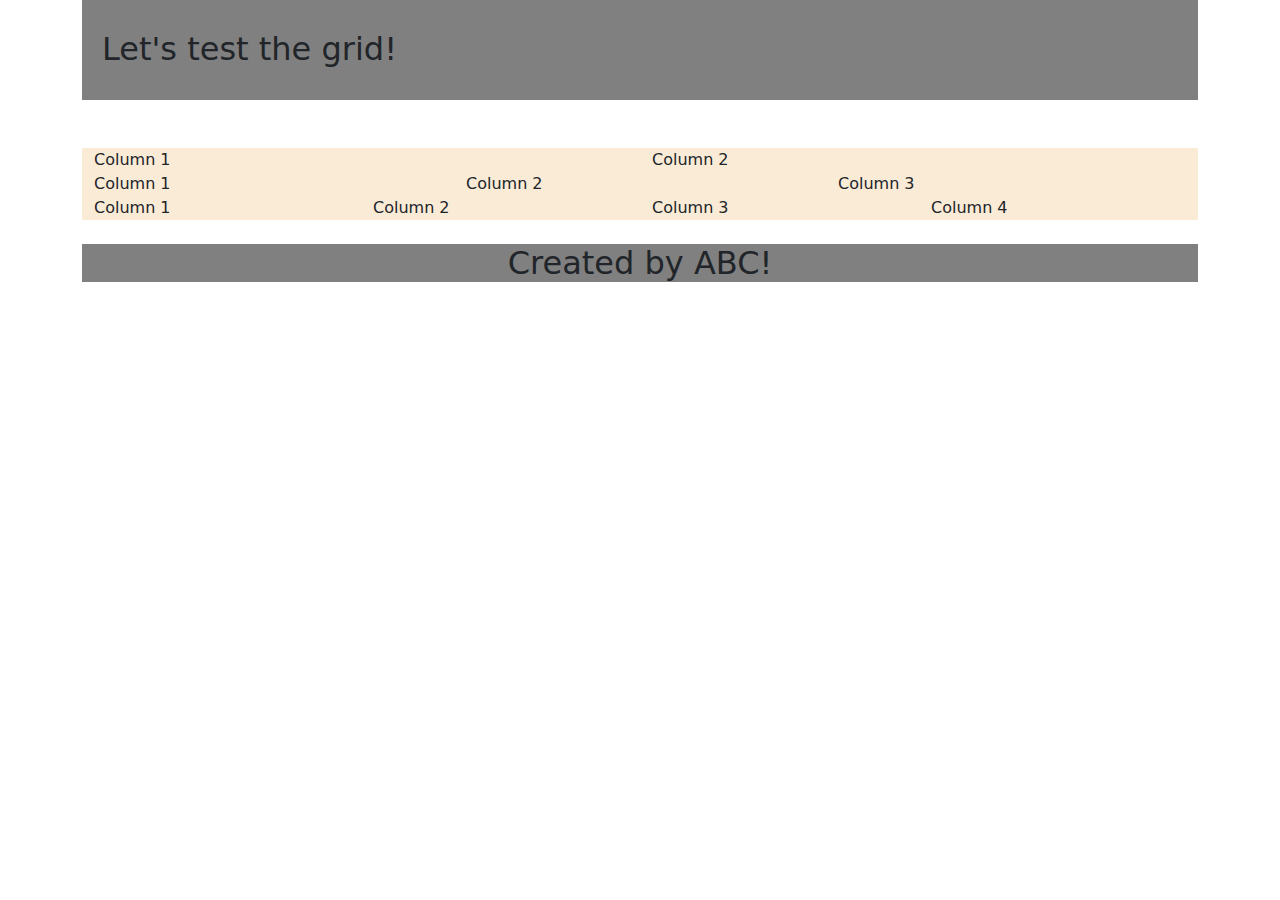
<file: ex5/index.html>
<!DOCTYPE html>
<html lang="en">
<head>
    <meta charset="UTF-8">
    <meta http-equiv="X-UA-Compatible" content="IE=edge">
    <meta name="viewport" content="width=device-width, initial-scale=1.0">
    <link rel="stylesheet" href="node_modules/bootstrap/dist/css/bootstrap.min.css">
    <link href="https://cdn.jsdelivr.net/npm/bootstrap@5.3.2/dist/css/bootstrap.min.css" rel="stylesheet" integrity="sha384-T3c6CoIi6uLrA9TneNEoa7RxnatzjcDSCmG1MXxSR1GAsXEV/Dwwykc2MPK8M2HN" crossorigin="anonymous">
    <title>Document</title>
</head>
<body>
    <div class="container">
        <div class="col-12">
            <div class="col-12" style="background-color: grey; height: 100px;">
                <div style="padding-top: 30px; margin-left: 20px;">
                    <h2>
                        Let's test the grid!
                    </h2>
                </div>
            </div>
        </div>
        <div class="container mt-5" style="background-color: antiquewhite;">
            
            <div class="row " >
                <div class="col-md-6">
                    Column 1 
                    
                </div>
                <div class="col-md-6">
                    Column 2 
                    
                </div>
            </div>
    
         
            <div class="row">
                <div class="col-md-4">
                    Column 1 
                    
                </div>
                <div class="col-md-4">
                    Column 2 
                    
                </div>
                <div class="col-md-4">
                    Column 3 
                    
                </div>
            </div>
    
          
            <div class="row">
                <div class="col-md-3">
                    Column 1 
                    
                </div>
                <div class="col-md-3">
                   Column 2 
                    
                </div>
                <div class="col-md-3">
                    Column 3 
                    
                </div>
                <div class="col-md-3">
                  Column 4 
                    
                </div>
            </div>
        </div>
        
    </div>
    <br>
    <div class="container">
        <div class="col-12">
            <div class="col-12" style="background-color: grey; ">
                <div style="text-align: center;">
                    <h2>
                        Created by ABC!
                    </h2>
                </div>
            </div>
        </div>
     
</body>
</html>
<script src="https://code.jquery.com/jquery-3.5.1.slim.min.js" integrity="sha384-DfXdz2htPH0lsSSs5nCTpuj/zy4C+OGpamoFVy38MVBnE+IbbVYUew+OrCXaRkfj" crossorigin="anonymous"></script>
    <script src="https://cdn.jsdelivr.net/npm/@popperjs/core@2.5.2/dist/umd/popper.min.js" integrity="sha384-Vkoo8x4CGsABs3Z9f5wKhYFdsTuuJAFEeXBPPqqqY4KpLLK1s/b9JDAJh6uI" crossorigin="anonymous"></script>
    <script src="https://stackpath.bootstrapcdn.com/bootstrap/4.5.2/js/bootstrap.min.js" integrity="sha384-B4gt1jrGC7Jh4AgTPSdUtOBvfO8sh+WySZU9BfLUEHhoIUZbPkE+3L5HqRQ9j" crossorigin="anonymous"></script>
</file>
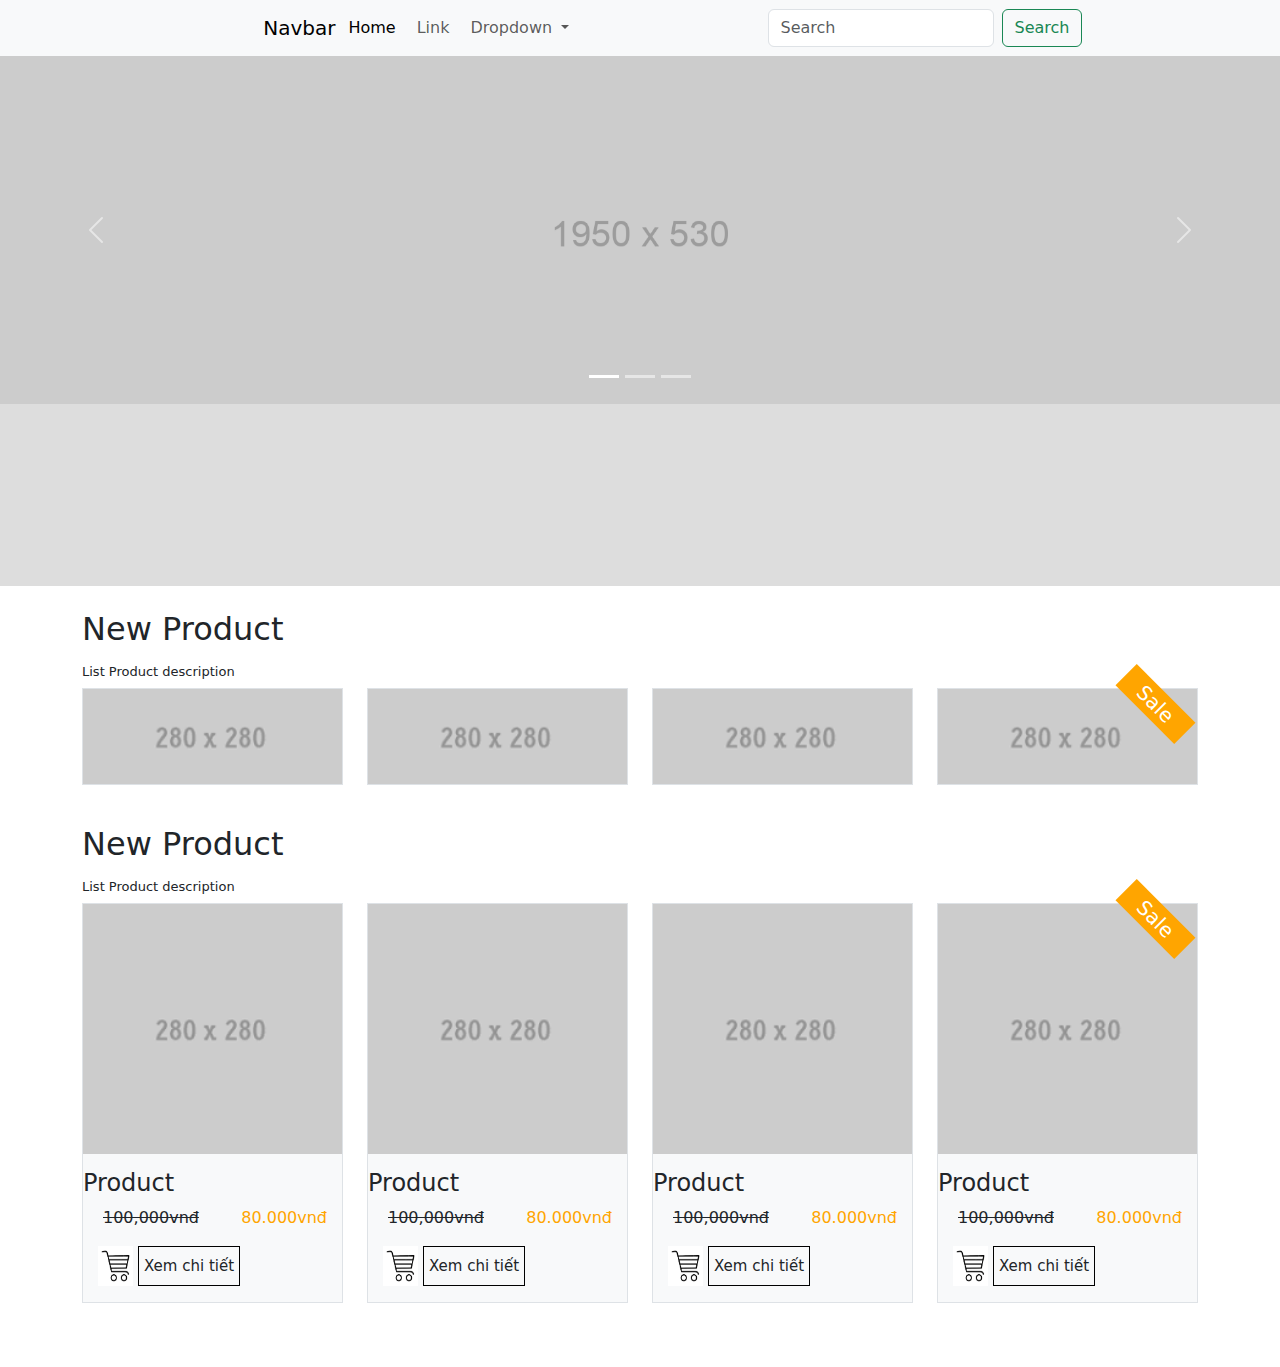
<file: ex6/index.html>
<!DOCTYPE html>
<html lang="en">
<head>
    <!-- Required meta tags -->
    <meta charset="utf-8" />
    <meta name="viewport" content="width=device-width, initial-scale=1" />

    <!-- Bootstrap CSS -->
    <link href="https://cdn.jsdelivr.net/npm/bootstrap@5.0.2/dist/css/bootstrap.min.css" rel="stylesheet" />
    <link rel="stylesheet" href="style.css">
    <title>Product Page</title>

    
</head>
<body>
    <!-- Navbar -->
    <nav class="navbar navbar-expand-lg navbar-light bg-light">
        <div class="container-fluid">
            <a class="navbar-brand" href="#">Navbar</a>
            <div class="collapse navbar-collapse" id="navbarSupportedContent">
                <ul class="navbar-nav me-auto mb-2 mb-lg-0">
                    <li class="nav-item">
                        <a class="nav-link active" aria-current="page" href="#">Home</a>
                    </li>
                    <li class="nav-item">
                        <a class="nav-link" href="#">Link</a>
                    </li>
                    <li class="nav-item dropdown">
                        <a class="nav-link dropdown-toggle" href="#" id="navbarDropdown" role="button" data-bs-toggle="dropdown" aria-expanded="false">
                            Dropdown
                        </a>
                        <ul class="dropdown-menu" aria-labelledby="navbarDropdown">
                            <li><a class="dropdown-item" href="#">Action</a></li>
                            <li><a class="dropdown-item" href="#">Another action</a></li>
                            <li><hr class="dropdown-divider" /></li>
                            <li><a class="dropdown-item" href="#">Something else here</a></li>
                        </ul>
                    </li>
                </ul>
                <form class="d-flex">
                    <input class="form-control me-2" type="search" placeholder="Search" aria-label="Search" />
                    <button class="btn btn-outline-success" type="submit">Search</button>
                </form>
            </div>
        </div>
    </nav>
    <!-- Banner -->
    <div class="banner">
        <div id="carouselExampleIndicators" class="carousel slide" data-bs-ride="carousel">
            <div class="carousel-indicators">
                <button type="button" data-bs-target="#carouselExampleIndicators" data-bs-slide-to="0"
                    class="active" aria-current="true" aria-label="Slide 1"></button>
                <button type="button" data-bs-target="#carouselExampleIndicators" data-bs-slide-to="1"
                    aria-label="Slide 2"></button>
                <button type="button" data-bs-target="#carouselExampleIndicators" data-bs-slide-to="2"
                    aria-label="Slide 3"></button>
            </div>
            <div class="carousel-inner">
                <div class="carousel-item active">
                    <img src="img/1950x530.png" class="d-block w-100" alt="">
                </div>
                <div class="carousel-item">
                    <img src="img/1950x530.png" class="d-block w-100" alt="">
                </div>
                <div class="carousel-item">
                    <img src="img/1950x530.png" class="d-block w-100" alt="">
                </div>
            </div>
            <button class="carousel-control-prev" type="button" data-bs-target="#carouselExampleIndicators"
                data-bs-slide="prev">
                <span class="carousel-control-prev-icon" aria-hidden="true"></span>
                <span class="visually-hidden">Previous</span>
            </button>
            <button class="carousel-control-next" type="button" data-bs-target="#carouselExampleIndicators"
                data-bs-slide="next">
                <span class="carousel-control-next-icon" aria-hidden="true"></span>
                <span class="visually-hidden">Next</span>
            </button>
        </div>
    </div>


    <!-- Products Section -->
    <div class="container my-4">
        <h2 class="mb-3">New Product</h2>
        <h3 class="h3"> List Product description</h3>
        <div class="row">
            <!-- Example Product Card -->
            <div class="col-lg-3 col-md-6">
                <div class="product-card1">
                    <div class="banner_product1"></div> 
                 
                    <!-- Placeholder for product image -->
                    
                </div>
            </div>
            <div class="col-lg-3 col-md-6">
                <div class="product-card1">
                    <div class="banner_product1"></div> 
                 
                    <!-- Placeholder for product image -->
                    
                </div>
            </div>
            <div class="col-lg-3 col-md-6">
                <div class="product-card1">
                    <div class="banner_product1"></div> 
                 
                    <!-- Placeholder for product image -->
                    
                </div>
            </div>
            <div class="col-lg-3 col-md-6">
                <div class="product-card1">
                    <div class="banner_product1"></div> 
                    <div class="product-label">Sale</div>
                    <!-- Placeholder for product image -->
                    
                </div>
            </div>
    <div class="container my-4">
        <h2 class="mb-3">New Product</h2>
        <h3 class="h3"> List Product description</h3>
        <div class="row">
            <!-- Example Product Card -->
            <div class="col-lg-3 col-md-6">
                <div class="product-card">
                    <div class="banner_product"></div> 
                    <h4 class="pro">Product</h4>
                    <p class="product-price">
                        <del class="idmoney"> 100,000vnđ</del>
                        <span class="ms-auto">80.000vnđ</span>
                    </p>
                    <div class="product-acc">
                        <div class="product-icons">
                            <img src="img/giohang.png" alt="Add to Cart" class="cart-icon" />
                        </div>
                        <div class="details-frame">
                            <!-- Chữ Xem chi tiết trong khung -->
                            <h5>Xem chi tiết</h5>
                        </div>
                    </div>
                    <!-- Placeholder for product image -->
                    
                </div>
             
            </div>
            <!-- Repeat for other products -->
            <!-- Product Card 2 -->
            <div class="col-lg-3 col-md-6">
                <div class="product-card">
                    <div class="banner_product"></div> 
                    <h4 class="pro">Product</h4>
                    <p class="product-price">
                        <del class="idmoney"> 100,000vnđ</del>
                        <span class="ms-auto">80.000vnđ</span>
                    </p>
                    <div class="product-acc">
                        <div class="product-icons">
                            <img src="img/giohang.png" alt="Add to Cart" class="cart-icon" />
                        </div>
                        <div class="details-frame">
                            <!-- Chữ Xem chi tiết trong khung -->
                            <h5>Xem chi tiết</h5>
                        </div>
                    </div>
                    <!-- Placeholder for product image -->
                   
                </div>
             </div>
            <!-- Product Card 3 -->
            <div class="col-lg-3 col-md-6">
                <div class="product-card">
                    <div class="banner_product"></div> 
                    <h4 class="pro">Product</h4>
                    <p class="product-price">
                        <del class="idmoney"> 100,000vnđ</del>
                        <span class="ms-auto">80.000vnđ</span>
                    </p>
                    <div class="product-acc">
                        <div class="product-icons">
                            <img src="img/giohang.png" alt="Add to Cart" class="cart-icon" />
                        </div>
                        <div class="details-frame">
                            <!-- Chữ Xem chi tiết trong khung -->
                            <h5>Xem chi tiết</h5>
                        </div>
                    </div>
                    <!-- Placeholder for product image -->
                   
                </div>
              
            </div>
            <!-- Product Card 4 -->
            <div class="col-lg-3 col-md-6">
                <div class="product-card">
                    <div class="product-label">Sale</div>
                    <!-- Placeholder for product image -->
                    <div class="product-details">
                        <div class="banner_product"></div> 
                        <h4 class="pro">Product</h4>
                        <p class="product-price">
                          <del class="idmoney"> 100,000vnđ</del>
                          <span class="ms-auto">80.000vnđ</span>
                      </p>
                            
                       
                        <div class="product-acc">
                            <div class="product-icons">
                                <img src="img/giohang.png" alt="Add to Cart" class="cart-icon" />
                            </div>
                            <div class="details-frame">
                                <!-- Chữ Xem chi tiết trong khung -->
                                <h5>Xem chi tiết</h5>
                            </div>
                        </div>
                    </div>
                   
                </div>
            </div>
        </div>
        
    </div>

    <!-- Optional JavaScript; choose one of the two! -->

    <!-- Option 1: Bootstrap Bundle with Popper -->
    <script src="https://cdn.jsdelivr.net/npm/bootstrap@5.0.2/dist/js/bootstrap.bundle.min.js" integrity="sha384-MrcW6ZMFYlzcLA8Nl+NtUVF0sA7MsXsP1UyJoMp4YLEuNSfAP+JcXn/tWtIaxVXM" crossorigin="anonymous"></script>
</body>
</html>
</file>
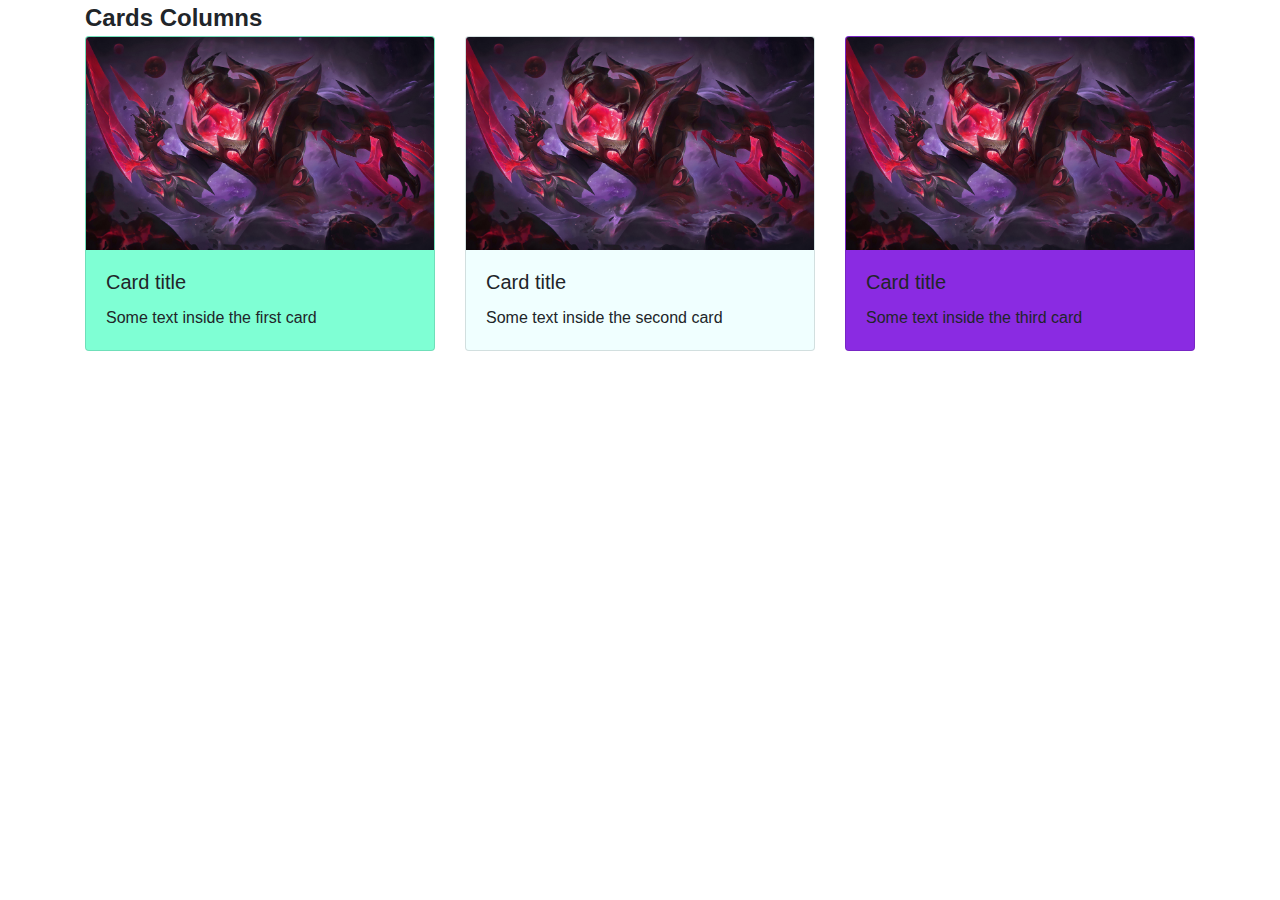
<file: ex7/index.html>
<!DOCTYPE html>
<html lang="en">
<head>
    <meta charset="UTF-8">
    <meta name="viewport" content="width=device-width, initial-scale=1.0">

    <link rel="stylesheet" href="https://stackpath.bootstrapcdn.com/bootstrap/4.5.2/css/bootstrap.min.css">
    <title>Car</title>
    <style>
         .header-text {
      text-align: left;
      font-size: 1.5rem;
      font-weight: bold;
      position: relative;
      
    }
    </style>
</head>
<body>


<div class="container">
    <div class="header-text">Cards Columns</div>
    <div class="row">
      
        <div class="col-md-4" >
            <div class="card" style="background-color: aquamarine">
                <img class="card-img-top" src="0nolo67ts4gb1.jpg" alt="Card image cap">
                <div class="card-body">
                    <h5 class="card-title">Card title</h5>
                    <p class="card-text">Some text inside the first card</p>
                </div>
            </div>
        </div>
       
        <div class="col-md-4">
            <div class="card" style="background-color: azure">
                <img class="card-img-top" src="0nolo67ts4gb1.jpg" alt="Card image cap">
                <div class="card-body">
                    <h5 class="card-title">Card title</h5>
                    <p class="card-text">Some text inside the second card</p>
                </div>
            </div>
        </div>
    
        <div class="col-md-4">
            <div class="card" style="background-color: blueviolet">
                <img class="card-img-top" src="0nolo67ts4gb1.jpg" alt="Card image cap">
                <div class="card-body">
                    <h5 class="card-title">Card title</h5>
                    <p class="card-text">Some text inside the third card</p>
                </div>
            </div>
        </div>
    </div>
</div>

<script src="https://code.jquery.com/jquery-3.5.1.slim.min.js"></script>
<script src="https://cdn.jsdelivr.net/npm/@popperjs/core@2.9.2/dist/umd/popper.min.js"></script>
<script src="https://stackpath.bootstrapcdn.com/bootstrap/4.5.2/js/bootstrap.min.js"></script>
</body>
</html>
</file>
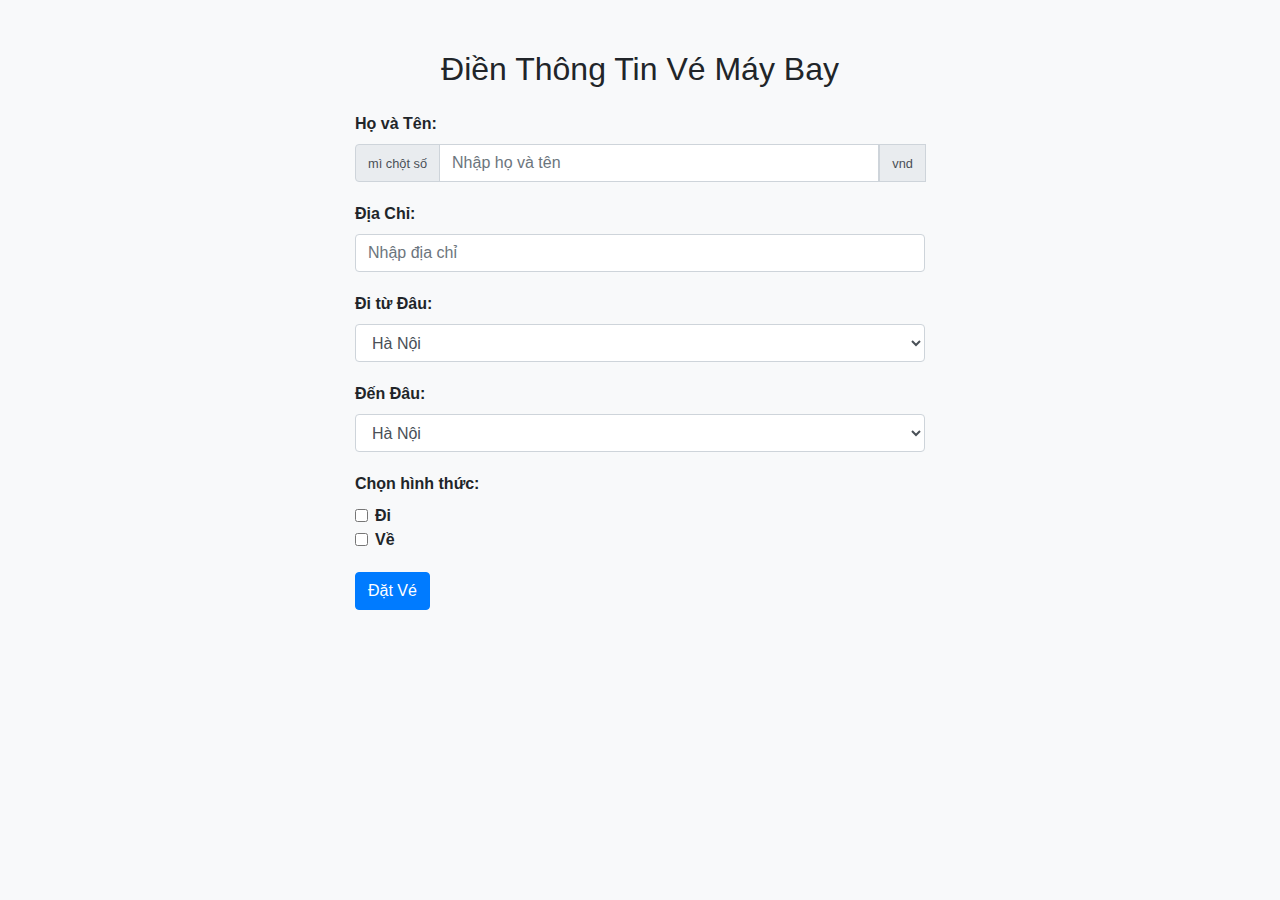
<file: ex9/index.html>
<!DOCTYPE html>
<html lang="en">
<head>
  <meta charset="UTF-8">
  <meta name="viewport" content="width=device-width, initial-scale=1, shrink-to-fit=no">
  <link rel="stylesheet" href="https://stackpath.bootstrapcdn.com/bootstrap/4.5.2/css/bootstrap.min.css">
  <style>
    body {
      background-color: #f8f9fa;
    }

    .container {
      max-width: 600px;
      margin: auto;
      margin-top: 50px;
    }

    .form-group {
      margin-bottom: 20px;
    }

    label {
      font-weight: bold;
    }
    #nameForm {
      display: none;
    }

    #fullNameHelp {
      font-size: 80%;
    }
  </style>
  <title>Điền Thông Tin Vé Máy Bay</title>
</head>
<body>

<div class="container">
  <h2 class="text-center mb-4">Điền Thông Tin Vé Máy Bay</h2>
  <form>
    <div class="form-group">
        <label for="fullName">Họ và Tên:</label>
        <div class="input-group">
            <div class="input-group-prepend">
                <span class="input-group-text" id="fullNameHelp">mì chột số</span>
              </div>
          <input type="text" class="form-control" id="fullName" placeholder="Nhập họ và tên">
          <div class="input-group-prepend">
            <span class="input-group-text" id="fullNameHelp">vnd</span>
          </div>
        </div>
      </div>

    <div class="form-group">
      <label for="address">Địa Chỉ:</label>
      <input type="text" class="form-control" id="address" placeholder="Nhập địa chỉ">
    </div>

    <div class="form-group">
      <label for="from">Đi từ Đâu:</label>
      <select class="form-control" id="from">
        <option>Hà Nội</option>
        <option>TP.Hồ Chí Minh</option>
        <option>Đà Nẵng</option>
        <!-- Thêm các thành phố khác tùy theo cần -->
      </select>
    </div>

    <div class="form-group">
      <label for="to">Đến Đâu:</label>
      <select class="form-control" id="to">
        <option>Hà Nội</option>
        <option>TP.Hồ Chí Minh</option>
        <option>Đà Nẵng</option>
        <!-- Thêm các thành phố khác tùy theo cần -->
      </select>
    </div>

    <div class="form-group">
      <label>Chọn hình thức:</label>
      <div class="form-check">
        <input type="checkbox" class="form-check-input" id="roundTrip" name="tripType">
        <label class="form-check-label" for="roundTrip">Đi</label>
        
      </div>
      <div class="form-check">
        <input type="checkbox" class="form-check-input" id="roundTrip" name="tripType">
        <label class="form-check-label" for="roundTrip">Về</label>
        
      </div>
    </div>

    <button type="submit" class="btn btn-primary">Đặt Vé</button>
  </form>
</div>

<script src="https://code.jquery.com/jquery-3.5.1.slim.min.js"></script>
<script src="https://cdn.jsdelivr.net/npm/@popperjs/core@2.9.2/dist/umd/popper.min.js"></script>
<script src="https://stackpath.bootstrapcdn.com/bootstrap/4.5.2/js/bootstrap.min.js"></script>
<script>
    $(document).ready(function() {
      $("#openFormButton").click(function() {
        $("#nameForm").toggle();
      });
    });
  </script>
</body>
</html>
</file>
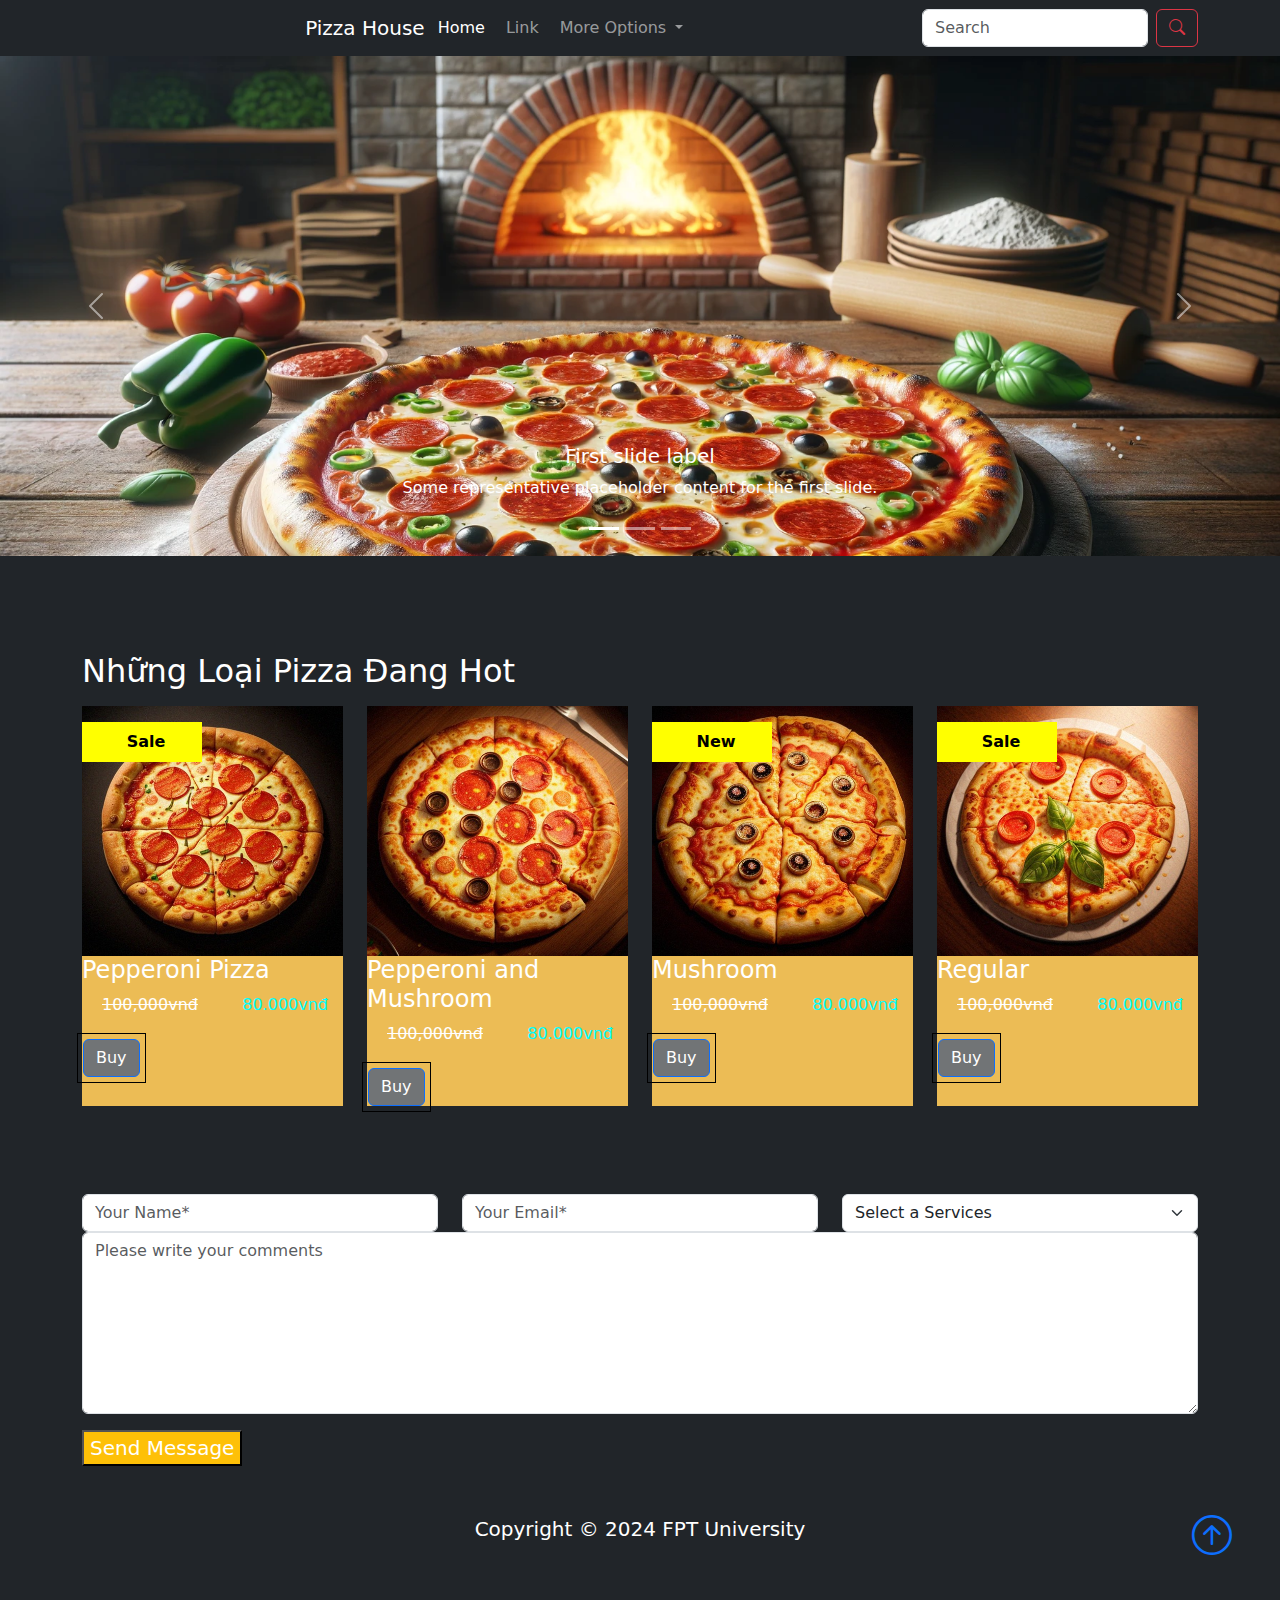
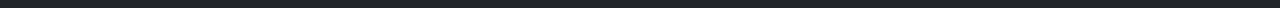
<file: lab2/index.html>
<!DOCTYPE html>
<html lang="en">

<head>
    <!-- Required meta tags -->
    <meta charset="utf-8" />
    <meta name="viewport" content="width=device-width, initial-scale=1" />

    <!-- Bootstrap CSS -->
    <link href="https://cdn.jsdelivr.net/npm/bootstrap@5.0.2/dist/css/bootstrap.min.css" rel="stylesheet" />
    <link rel="stylesheet" href="style.css">
    <link rel="stylesheet" href="https://cdn.jsdelivr.net/npm/bootstrap-icons@1.3.0/font/bootstrap-icons.css">
    <title>Product Page</title>


</head>

<body>
    <!-- Navbar -->
    <nav class="navbar navbar-expand-lg navbar-dark bg-dark">
        <div class="container">
            <a class="navbar-brand" href="#">Pizza House</a>
            <div class="collapse navbar-collapse" id="navbarSupportedContent">
                <ul class="navbar-nav me-auto mb-2 mb-lg-0">
                    <li class="nav-item">
                        <a class="nav-link active" aria-current="page" href="#">Home</a>
                    </li>
                    <li class="nav-item">
                        <a class="nav-link" href="#">Link</a>
                    </li>
                    <li class="nav-item dropdown">
                        <a class="nav-link dropdown-toggle" href="#" id="navbarDropdown" role="button"
                            data-bs-toggle="dropdown" aria-expanded="false">
                            More Options
                        </a>
                        <ul class="dropdown-menu" aria-labelledby="navbarDropdown">
                            <li><a class="dropdown-item" href="#">Liên Hệ</a></li>
                            <li><a class="dropdown-item" href="#buy">Đặt Hàng</a></li>
                            <li>
                                <hr class="dropdown-divider" />
                            </li>
                            <li><a class="dropdown-item" href="https://www.facebook.com/VietnamPizzaHut">FaceBook</a>
                            </li>
                        </ul>
                    </li>
                </ul>
                <form class="d-flex">
                    <input class="form-control me-2" type="search" placeholder="Search" aria-label="Search" />
                    <button class="btn btn-outline-danger" type="submit">
                        <i class="bi bi-search"></i>
                    </button>
                </form>
            </div>
        </div>
    </nav>
    <!-- Banner -->
    <section class="bg-dark ">
        <div id="carouselExampleCaptions" class="carousel slide">
            <div class="carousel-indicators">
                <button type="button" data-bs-target="#carouselExampleCaptions" data-bs-slide-to="0" class="active"
                    aria-current="true" aria-label="Slide 1"></button>
                <button type="button" data-bs-target="#carouselExampleCaptions" data-bs-slide-to="1"
                    aria-label="Slide 2"></button>
                <button type="button" data-bs-target="#carouselExampleCaptions" data-bs-slide-to="2"
                    aria-label="Slide 3"></button>
            </div>
            <div class="carousel-inner">
                <div class="carousel-item active">
                    <img src="img/pizza1.png" class="d-block w-100" alt="...">
                    <div class="carousel-caption d-none d-md-block">
                        <h5>First slide label</h5>
                        <p>Some representative placeholder content for the first slide.</p>
                    </div>
                </div>
                <div class="carousel-item">
                    <img src="img/pizza2.png" class="d-block w-100" alt="...">
                    <div class="carousel-caption d-none d-md-block">
                        <h5>Second slide label</h5>
                        <p>Some representative placeholder content for the second slide.</p>
                    </div>
                </div>
                <div class="carousel-item">
                    <img src="img/pizza3.png" class="d-block w-100" alt="...">
                    <div class="carousel-caption d-none d-md-block">
                        <h5>Third slide label</h5>
                        <p>Some representative placeholder content for the third slide.</p>
                    </div>
                </div>
            </div>
            <button class="carousel-control-prev" type="button" data-bs-target="#carouselExampleCaptions"
                data-bs-slide="prev">
                <span class="carousel-control-prev-icon" aria-hidden="true"></span>
                <span class="visually-hidden">Previous</span>
            </button>
            <button class="carousel-control-next" type="button" data-bs-target="#carouselExampleCaptions"
                data-bs-slide="next">
                <span class="carousel-control-next-icon" aria-hidden="true"></span>
                <span class="visually-hidden">Next</span>
            </button>
        </div>

    </section>


    <!-- Products Section -->
    <section class="bg-dark  p-5 p-lg-0 pt-lg-5 text-center text-sm-start ">
        <div class="container my-4 text-white">
            <div class="row">
                <!-- Example Product Card -->




                <div class="container my-4">
                    <h2 class="mb-3">Những Loại Pizza Đang Hot</h2>

                    <div class="row">
                        <!-- Example Product Card -->
                        <div class="col-lg-3 col-md-6">
                            <div class="product-card">
                                <div class="product-label">Sale</div>
                                <div class="banner_product">
                                    <img src="img/image-1.jpg" class="card-img-top" alt="">
                                </div>
                                <h4 class="pro">Pepperoni Pizza</h4>
                                <p class="product-price">
                                    <del class="idmoney"> 100,000vnđ</del>
                                    <span class="ms-auto">80.000vnđ</span>
                                </p>
                                <div class="product-acc">
                                    
                                    <div class="details-frame">
                                        <!-- Chữ Xem chi tiết trong khung -->
                                        <a href="#" class="btn btn-primary buy-click" >Buy</a>
                                    </div>
                                </div>
                                <!-- Placeholder for product image -->

                            </div>

                        </div>
                        <!-- Repeat for other products -->
                        <!-- Product Card 2 -->
                        <div class="col-lg-3 col-md-6">
                            <div class="product-card">
                                
                                <div class="banner_product">
                                    <img src="img/image-2.jpg" class="card-img-top" alt="">
                                </div>
                                <h4 class="pro ">Pepperoni and Mushroom</h4>
                                <p class="product-price">
                                    <del class="idmoney"> 100,000vnđ</del>
                                    <span class="ms-auto">80.000vnđ</span>
                                </p>
                                <div class="product-acc">
                                    
                                    <div class="details-frame">
                                        <!-- Chữ Xem chi tiết trong khung -->
                                        <a href="#" class="btn btn-primary buy-click" >Buy</a>
                                    </div>
                                </div>
                                <!-- Placeholder for product image -->

                            </div>
                        </div>
                        <!-- Product Card 3 -->
                        <div class="col-lg-3 col-md-6">
                            <div class="product-card">
                                <div class="product-label">New</div>
                                <div class="banner_product">
                                    <img src="img/image-3.jpg" class="card-img-top" alt="">
                                </div>
                                <h4 class="pro">Mushroom</h4>
                                <p class="product-price">
                                    <del class="idmoney"> 100,000vnđ</del>
                                    <span class="ms-auto">80.000vnđ</span>
                                </p>
                                <div class="product-acc">
                                    
                                    <div class="details-frame">
                                        <!-- Chữ Xem chi tiết trong khung -->
                                        <a href="#" class="btn btn-primary buy-click" >Buy</a>
                                    </div>
                                </div>
                                <!-- Placeholder for product image -->

                            </div>

                        </div>
                        <!-- Product Card 4 -->
                        <div class="col-lg-3 col-md-6">
                            <div class="product-card">
                                <div class="product-label">Sale</div>
                                <!-- Placeholder for product image -->
                                <div class="product-details">
                                    <div class="banner_product">
                                        <img src="img/image-4.jpg" class="card-img-top" alt="">
                                    </div>
                                    <h4 class="pro">Regular</h4>
                                    <p class="product-price">
                                        <del class="idmoney"> 100,000vnđ</del>
                                        <span class="ms-auto">80.000vnđ</span>
                                    </p>


                                    <div class="product-acc">

                                        <div class="details-frame">
                                            <!-- Chữ Xem chi tiết trong khung -->
                                            <a href="#" class="btn btn-primary buy-click" >Buy</a>
                                        </div>
                                    </div>
                                </div>

                            </div>
                        </div>
                    </div>

                </div>
            </div>
        </div>
        <div class="container">
            <form>
                <div class="cach">
                    <div class="books">Book Your Table</div>
                    <div class="row">
                        <div class="col-md-4">
                            <input type="text" class="form-control" placeholder="Your Name*">
                        </div>
                        <div class="col-md-4">
                            <input type="text" class="form-control" placeholder="Your Email*">
                        </div>
                        <div class="col-md-4">
                            <select class="form-select" aria-label="Default select example">
                                <option selected>Select a Services</option>
                                <option value="1">One</option>
                                <option value="2">Two</option>
                                <option value="3">Three</option>
                            </select>
                        </div>
                    </div>
                    <div class="mb-3">
                        <textarea class="form-control" id="exampleFormControlTextarea1" rows="7"
                            placeholder="Please write your comments"></textarea>
                    </div>
                    <div>
                        <input type="submit" value="Send Message"
                            style="background-color: #FEC007; font-size: 20px; color: white;">
                    </div>
                </div>
            </form>
        </div>
    </section>
    <footer class="p-5 bg-dark text-white text-center position-relative">
        <div class="container">
            <p class="lead">Copyright &copy; 2024 FPT University</p>

            <a href="#" class="position-absolute bottom-0 end-0 p-5">
                <i class="bi bi-arrow-up-circle h1"></i>
            </a>
        </div>
    </footer>

    <!-- Optional JavaScript; choose one of the two! -->

    <!-- Option 1: Bootstrap Bundle with Popper -->
    <script src="https://cdn.jsdelivr.net/npm/bootstrap@5.0.2/dist/js/bootstrap.bundle.min.js"
        integrity="sha384-MrcW6ZMFYlzcLA8Nl+NtUVF0sA7MsXsP1UyJoMp4YLEuNSfAP+JcXn/tWtIaxVXM"
        crossorigin="anonymous"></script>
</body>

</html>
</file>
<file: ex6/style.css>
/* Additional custom styles */
        .banner_product {
            font-size: 38px;
            font-weight: 0;
            background-image: url(img/280x280.png);
            background-size: cover;
            background-repeat: no-repeat;
            background-position: center;
            padding-top: 95px;
            
            height: 250px;
        }
        .banner {
            height: 530px;
            background-color: #ddd; /* Placeholder color */
            text-align: center;
            line-height: 530px; /* Align text vertically */
            font-size: 48px;
            font-weight: bold;
        }
        .product-card {
            height: 400px;
            background-color: #f8f9fa; /* Placeholder color */
            border: 1px solid #dee2e6; /* Bootstrap colors */
            margin-bottom: 1rem;
            position: relative;
        }
        .product-card img {
            max-width: 100%;
            max-height: 100%;
        }
        .product-label {
            position: absolute;
            top: 0;
            right: 0;
            background-color: orange;
            padding-left: 20px;
            padding-right: 20px;
            color: white;
            font-size: 20px;
            text-align: center;
            transform: rotate(45deg);
        }
        .navbar-brand,
        .nav-link,
        .dropdown-toggle {
            margin-right: 5px;
            padding-left: 20%;
        }
        .nav-item.dropdown {
            margin-right: 5px;
        }
        .nav-link,
        .dropdown-item {
            cursor: pointer;
        }
        .dropdown-menu {
            min-width: auto;
        }
        .d-flex {
            padding-right: 20%;
        }
        .product-price {
            text-align: center;
            display: flex;
        }
        .idmoney {
          padding-left: 20px;
         
        }
        .ms-auto{
            padding-right: 15px;
            color: orange;
        }
        .pro {
            font-weight: normal;
            padding-top: 15px;
        }
        .product-icons img {
            width: 50px;
            height: 40px;
            margin-right: 10px;
            cursor: pointer;
            vertical-align: middle;
            padding-left: 15px;
        }
        .details-frame {
            display: inline-block;
            margin-left: -5px;
            border: 1px solid black;
            padding: 5px;
            text-align: right;
        }
        .details-frame h5 {
            font-size: 15px;
            
            margin: 0;
            text-align: center;
            padding-top: 5px;
        }
        .product-acc {
            display: flex;
        }
        .h3{
            font-weight: -10px;
            font-size: small;
        }
        .product-card1{
           
            background-color: #f8f9fa; /* Placeholder color */
            border: 1px solid #dee2e6; /* Bootstrap colors */
            margin-bottom: 1rem;
            position: relative;
        }
        .banner_product1{
            font-size: 38px;
            font-weight: 0;
            background-image: url(img/280x280.png);
            background-size: cover;
            background-repeat: no-repeat;
            background-position: center;
            padding-top: 95px;
           
           
        }
</file>
<file: lab2/style.css>
/* Additional custom styles */
.banner_product {
    font-size: 38px;

    height: 250px;
}

.product-card {
    height: 400px;
    background-color: rgb(236, 188, 85);
    /* Placeholder color */
    /* Bootstrap colors */
    margin-bottom: 1rem;
    position: relative;
}

.product-card img {
    max-height: 100%;
}

.product-label {
    position: absolute;
    top: 1rem;
    right: 1rem;
    background-color: orange;
    padding: 0.5rem;
    font-weight: bold;
}

.navbar-brand,
.nav-link,
.dropdown-toggle {
    margin-right: 5px;
    padding-left: 20%;
}

.nav-item.dropdown {
    margin-right: 5px;
}

.nav-link,
.dropdown-item {
    cursor: pointer;
}

.product-price {
    text-align: center;
    display: flex;
}

.idmoney {
    padding-left: 20px;

}

.ms-auto {
    padding-right: 15px;
    color: aqua;
}

.product-icons img {
    width: 50px;
    height: 40px;
    margin-right: 10px;
    cursor: pointer;
    vertical-align: middle;
    padding-left: 15px;
}

.details-frame {
    display: inline-block;
    margin-left: -5px;
    border: 1px solid black;
    padding: 5px;
    text-align: right;
}

.details-frame h5 {
    font-size: 15px;
    margin: 0;
    text-align: center;
    padding-top: 5px;
}

.product-label {
    left: 0;
    /* Move the label to the left */
    height: 40px;
    width: 120px;
    right: auto;
    text-align: center;
    background-color: yellow;
    /* Change the background color to yellow */
    color: black;
    /* Change the text color to black for better visibility */
    padding-right: 0px;
}

.container-fluid {
    max-width: 600px;
    margin: auto;
    margin-top: 50px;
}


.buy-click {
    background-color: #717476;
    color: white;
    display: block;
    margin: 0 auto;
}
.carousel-item {
    height: 500px;
}
</file>
